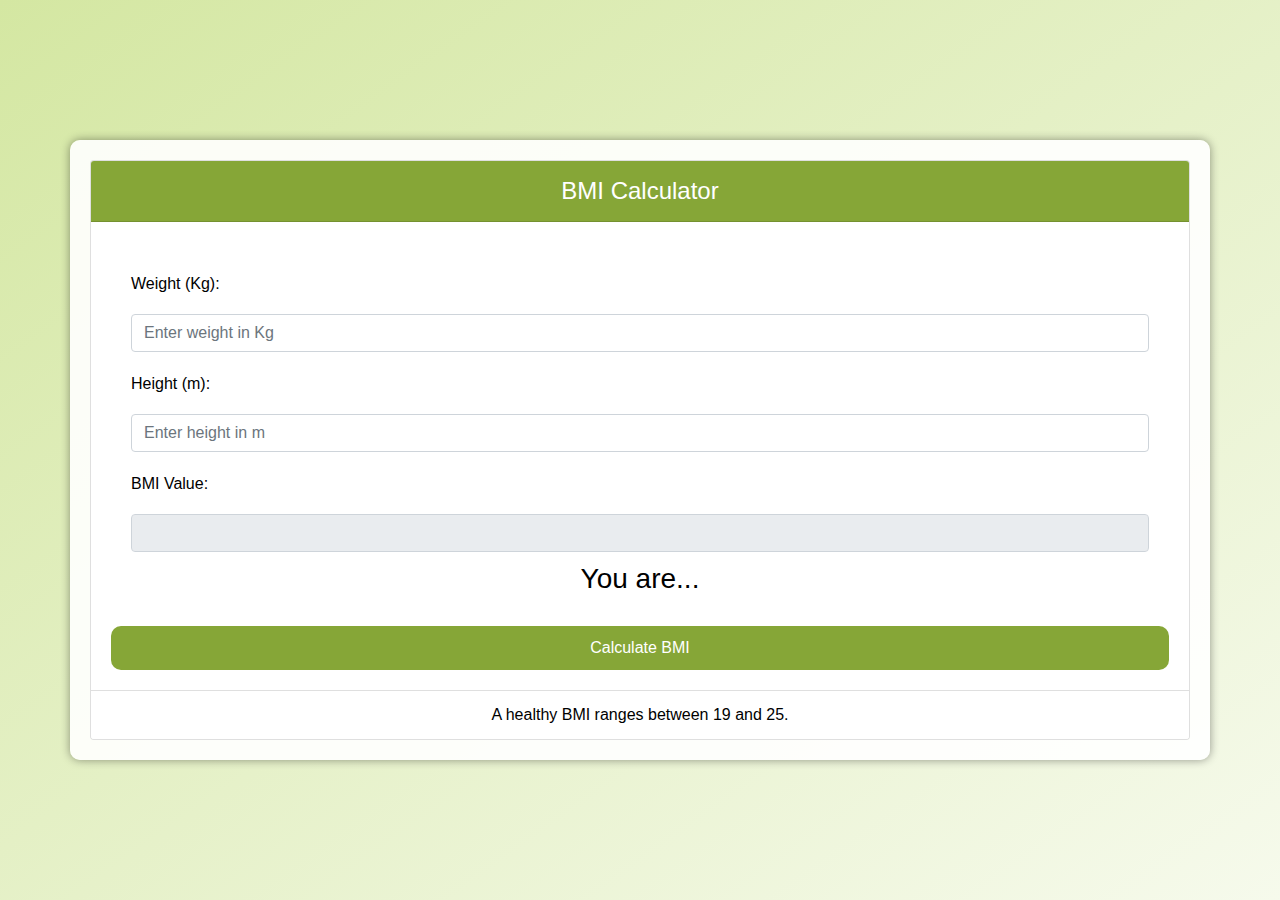
<file: bmi.html>
<!DOCTYPE html>
<html lang="en">
  <head>
    <meta charset="UTF-8" />
    <meta name="viewport" content="width=device-width, initial-scale=1.0" />
    <title>BMI Calculator</title>
    <link
      rel="stylesheet"
      href="https://cdn.jsdelivr.net/npm/bootstrap@4.6.2/dist/css/bootstrap.min.css"
    />
    <style>
      body {
        background-image: linear-gradient(to right bottom, #d4e7a2, #f6faec);
        background-size: cover;
        background-attachment: fixed;
        background-repeat: no-repeat;
        height: 100vh;
        display: flex;
        justify-content: center;
        align-items: center;
        font-family: "Rubik", sans-serif;
      }
      .container {
        background-color: rgba(255, 255, 255, 0.9);
        border-radius: 10px;
        padding: 20px;
        box-shadow: 0 0 10px rgba(0, 0, 0, 0.4);
      }
      .card-header {
        background-color: #86a637;
        color: #fff;
        font-size: 24px;
        text-align: center;
        border-radius: 5px 5px 0 0;
      }
      .card-footer {
        background-color: white;
        color: black;
        text-align: center;
        border-radius: 0 0 5px 5px;
      }
      .btn-success {
        width: 100%;
      }
      .form-group {
        display: flex;
        margin: 10px 0px;
        flex-direction: column;
        color: black;
      }
      form {
        /* background-image: url("img/logo.jpg"); */
        background-size: 60%;
        background-repeat: no-repeat;
        background-position: center;
        /* opacity: 0.5; */
        padding: 20px;
        border-radius: 10px;
      }
      .calculate-button {
        background-color: #86a637;
        color: #fff;
        border: none;
        border-radius: 10px;
        padding: 10px 20px;
        font-size: 16px;
        cursor: pointer;
      }
      .calculate-button:hover {
        background-color: #86a637;
      }
      .form-control{
        margin: 10px 0px;
      }
      .bmi-result{
        margin: 0 auto;
        /* display: none; */
      }
    </style>
  </head>
  <body>
    <div class="container">
      <div class="card">
        <div class="card-header">BMI Calculator</div>
        <div class="card-body">
          <form class="w-100" onsubmit="return false" id="bmi-form">
            <div class="form-group">
              <label for="weight">Weight (Kg):</label>
              <input
                type="number"
                id="weight"
                class="form-control"
                placeholder="Enter weight in Kg"
                required
              />
            </div>
            <div class="form-group">
              <label for="height">Height (m):</label>
              <input
                type="number"
                id="height"
                class="form-control"
                placeholder="Enter height in m"
                required
              />
            </div>
            <div class="form-group">
              <label for="bmivalue">BMI Value:</label>
              <input
                type="number"
                id="bmivalue"
                class="form-control"
                readonly disabled
              />
              <h3 class="bmi-result">You are...</h3>
            </div>
          </form>
          <button
            type="button"
            class="btn btn-success calculate-button"
            onclick="getbmivalue()"
          >
            Calculate BMI
          </button>
        </div>
        <div class="card-footer">A healthy BMI ranges between 19 and 25.</div>
      </div>
    </div>

    <script>
      function getbmivalue() {
        var weight = document.getElementById("weight").value;
        var height = document.getElementById("height").value;
        var newbmivalue = weight / (height * height);
        newbmivalue = newbmivalue.toFixed(2);

        let ele=document.getElementsByClassName("bmi-result")[0];

        // managing text content
        if(newbmivalue > 25){
          ele.textContent = "Overweight";
          ele.style="color:red";
          console.log(document.getElementsByClassName("bmi-result")[0]);
        }
        else if( newbmivalue < 19){
          ele.style="color:red";
          ele.textContent = "Underweight";
          console.log(document.getElementsByClassName("bmi-result")[0]);
        }
        else{
          ele.style="color:green";
          ele.textContent = "Normal"
          console.log(document.getElementsByClassName("bmi-result")[0]);
        }
        document.getElementById("bmivalue").value = newbmivalue;
      }
    </script>

    <script src="https://cdn.jsdelivr.net/npm/jquery@3.6.4/dist/jquery.slim.min.js"></script>
    <script src="https://cdn.jsdelivr.net/npm/popper.js@1.16.1/dist/umd/popper.min.js"></script>
    <script src="https://cdn.jsdelivr.net/npm/bootstrap@4.6.2/dist/js/bootstrap.bundle.min.js"></script>
  </body>
</html>
</file>
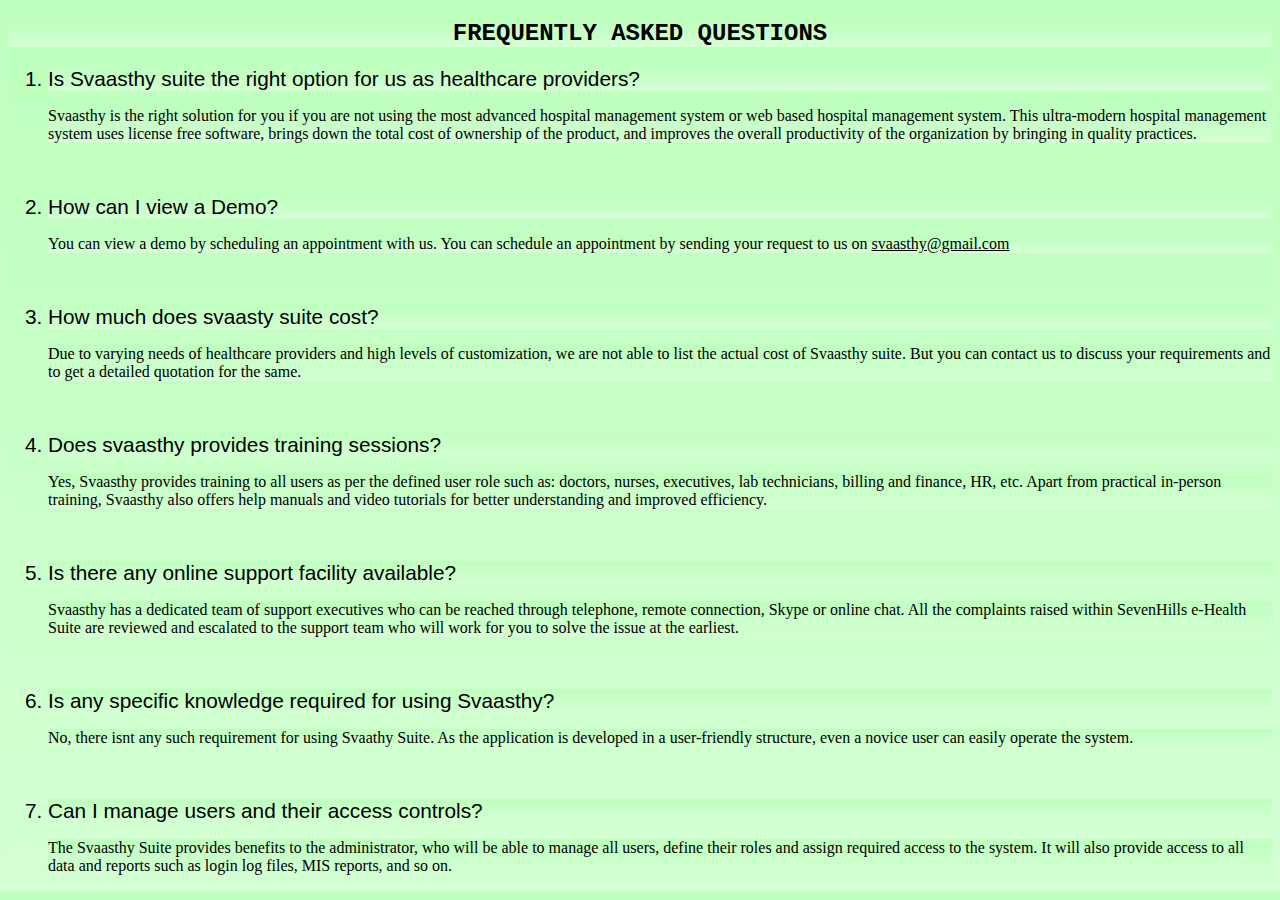
<file: faq.html>
<!DOCTYPE html>
<html lang="en">
<head>
    <meta charset="UTF-8">
    <meta name="viewport" content="width=device-width, initial-scale=1.0">
    <title>Document</title>
    
    <style>
    *{
        color:black;
        background-image: linear-gradient(rgb(190, 255, 190),rgb(212, 255, 212));
    }


        h2{
            font-family:'Courier New', Courier, monospace;
            text-align:center;
        }
        li{
            font: 1.3em sans-serif; 
        }


    </style>
    
</head>
<body>

    <h2>FREQUENTLY ASKED QUESTIONS</h2>
    <ol>
            <li>Is Svaasthy suite the right option for us as healthcare providers?</li>
            <p class="p1">Svaasthy is the right solution for you if you are not using the most advanced hospital management system or web based hospital management system. This ultra-modern hospital management system uses license free software, brings down the total cost of ownership of the product, and improves the overall productivity of the organization by bringing in quality practices.</p>
            <br>
            <br>
            <li>How can I view a Demo?</li>
            <p>You can view a demo by scheduling an appointment with us. You can schedule an appointment by sending your request to us on <a href="index.html">svaasthy@gmail.com</a></p>
            <br>
            <br>
            <li>How much does svaasty suite cost?</li>
            <p>Due to varying needs of healthcare providers and high levels of customization, we are not able to list the actual cost of Svaasthy suite. But you can contact us to discuss your requirements and to get a detailed quotation for the same.</p>
            <br>
            <br>

            <li>Does svaasthy provides training sessions?</li>
            <p>Yes, Svaasthy provides training to all users as per the defined user role such as: doctors, nurses, executives, lab technicians, billing and finance, HR, etc. Apart from practical in-person training, Svaasthy also offers help manuals and video tutorials for better understanding and improved efficiency.</p>
            <br>
            <br>
            <li>Is there any online support facility available?</li>
            <p>Svaasthy has a dedicated team of support executives who can be reached through telephone, remote connection, Skype or online chat. All the complaints raised within SevenHills e-Health Suite are reviewed and escalated to the support team who will work for you to solve the issue at the earliest.</p>
            <br>
            <br>
            <li>Is any specific knowledge required for using Svaasthy?</li>
            <p>No, there isnt any such requirement for using Svaathy Suite. As the application is developed in a user-friendly structure, even a novice user can easily operate the system.</p>
            <br>
            <br>
            <li>Can I manage users and their access controls?</li>
            <p>The Svaasthy Suite provides benefits to the administrator, who will be able to manage all users, define their roles and assign required access to the system. It will also provide access to all data and reports such as login log files, MIS reports, and so on.</p>

    </ol>
    
  

</body>
</html>
</file>
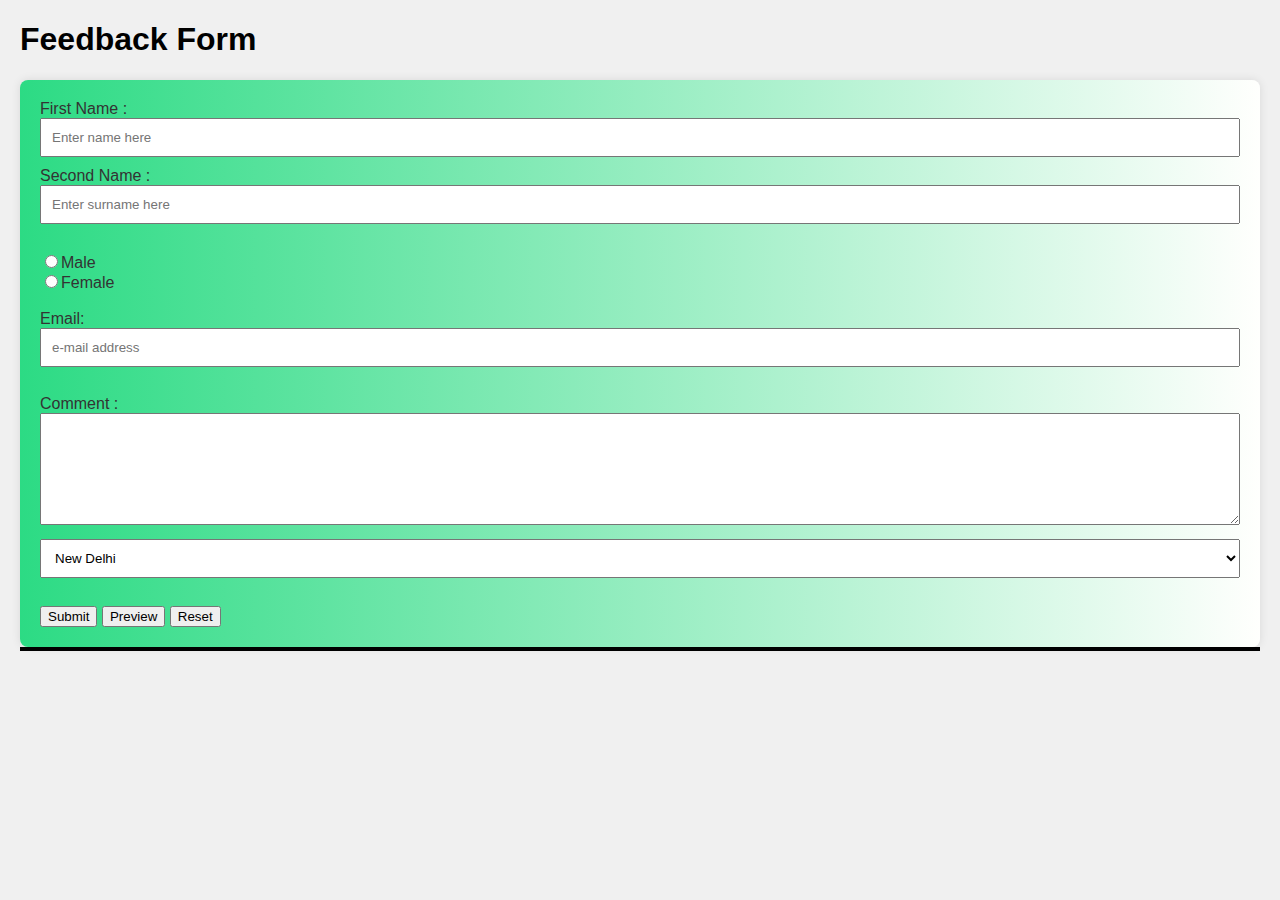
<file: feedback.html>
<!DOCTYPE html>
<html lang="en">
  <head>
    <meta charset="UTF-8" />
    <meta name="viewport" content="width=device-width, initial-scale=1.0" />
    <title>Feedback Form</title>
    <link rel="stylesheet" href="feedback.css" />
  </head>
  <body>
    <h1>Feedback Form</h1>
    <form id="feedbackForm">
      First Name :
      <input type="text" name="firstname" placeholder="Enter name here" />
      Second Name :
      <input type="text" name="secondname" placeholder="Enter surname here" />
      <br /><br />
      <input type="radio" name="gender" value="male" />Male
      <br />
      <input type="radio" name="gender" value="female" />Female
      <br /><br />
      Email:  
      <input type="email" name="mail" required placeholder="e-mail address" />
      <br /><br />
      Comment :<br />
      <textarea rows="6" cols="50" name="commentfield"></textarea>
      <br />
      <select name="State">
        <option value=" New Delhi">New Delhi</option>
        <option value=" Haryana ">Haryaa</option>
        <option value=" Punjab ">Punjab</option>
        <option value=" Himachal Pradesh">Himachal Pradesh</option>
      </select>
      <br /><br />
      <input type="button" value="Submit"  />
      <input type="button" value="Preview" onclick="displayFormData()" />
      
      <input type="reset" value="Reset" onclick="clearformdata()" />
    </form>

    <div id="formDataDisplay" style="border: 2px solid black;">
    
    </div>
    
    <script>
      function displayFormData() {
        var form = document.getElementById("feedbackForm");
        var formDataDisplay = document.getElementById("formDataDisplay");
        formDataDisplay.innerHTML = ""; 
        formDataDisplay.innerText="Preview ";
        for (var i = 0; i < form.elements.length; i++) {
          if (form.elements[i].type !== "button" && form.elements[i].type !== "reset") {
            formDataDisplay.innerHTML +=
              "<br>"+
              "<strong>" +
              form.elements[i].name.charAt(0).toUpperCase() +
              form.elements[i].name.slice(1) +
              ":</strong> " +
              form.elements[i].value +
              "<br />";
          }
        }
      }

      function clearformdata(){
        formDataDisplay.innerHTML="";
      }
    </script>
  </body>
</html>
</file>
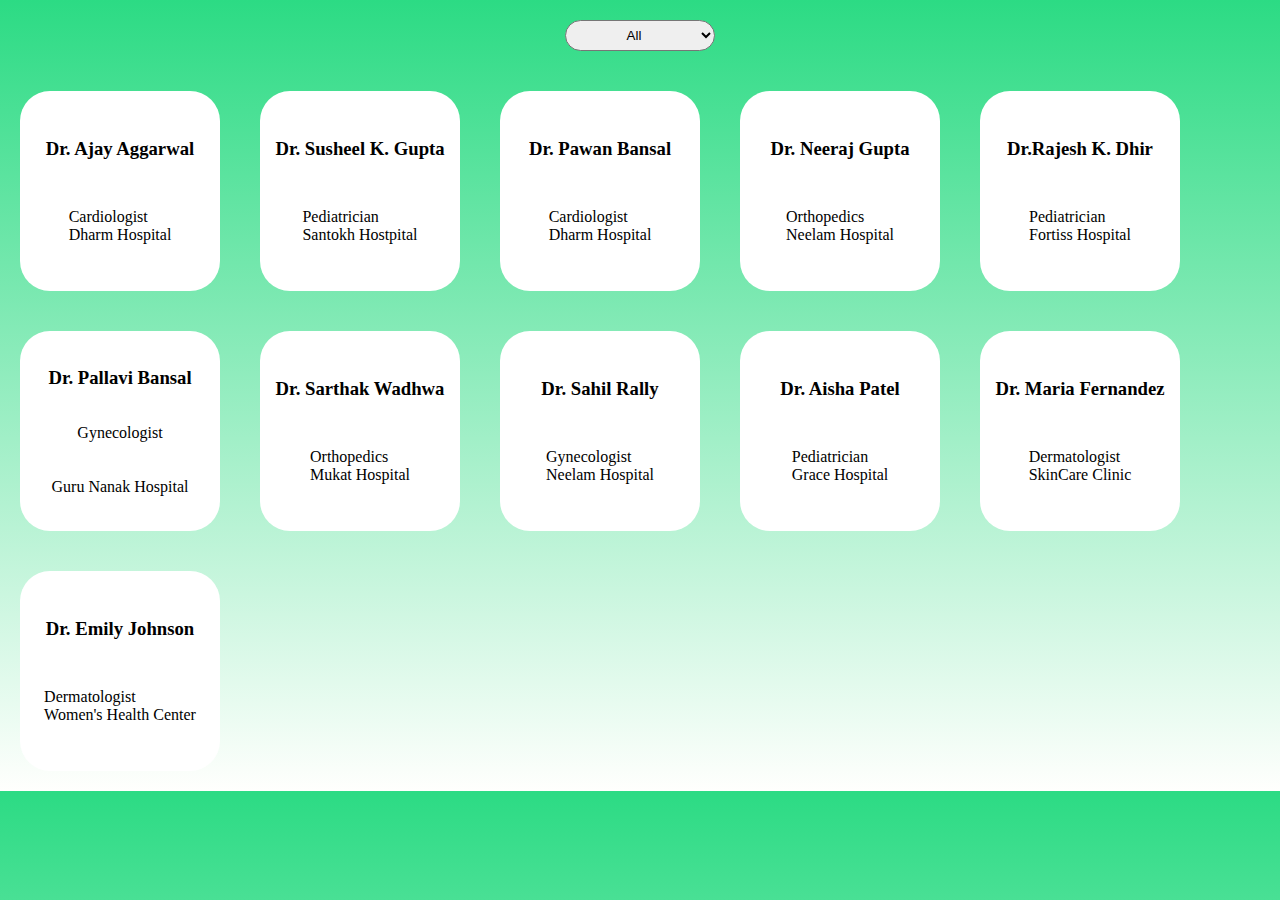
<file: filter.html>
<!DOCTYPE html>
<html lang="en">

<head>
    <meta charset="UTF-8">
    <meta name="viewport" content="width=device-width, initial-scale=1.0">
    <title>Filter</title>
    <link rel="stylesheet" href="filter.css">
</head>

<body>
    <div class="search-header">
        <select name="speciality" id="special-search">
            <option value="all" selected>All</option>
            <option value="cardiologist">Cardiologist</option>
            <option value="pediatrician">Pediatrician</option>
            <option value="dermatologist">Dermatologist</option>
            <option value="orthopedics">Orthopedics</option>
            <option value="gynecologist">Gynecologist</option>
        </select>
    </div>

    <div class="cards">
        <div class="card" data-speciality="cardiologist">
            <h3>Dr. Ajay Aggarwal</h3>
            <div>       
                <p>Cardiologist</p>
                <p>Dharm Hospital</p>
            </div>
        </div>
        <div class="card" data-speciality="pediatrician">
            <h3>Dr. Susheel K. Gupta</h3>
            <div>
                <p>Pediatrician</p>
                <p>Santokh Hostpital</p>
            </div>
        </div>
        <div class="card" data-speciality="cardiologist">
            <h3>Dr. Pawan Bansal</h3>
            <div>
                <p>Cardiologist</p>
                <p>Dharm Hospital</p>
            </div>
        </div>
        <div class="card" data-speciality="orthopedics">
            <h3>Dr. Neeraj Gupta</h3>
            <div>
                <p>Orthopedics</p>
                <p>Neelam Hospital</p>
            </div>
        </div>
        <div class="card" data-speciality="pediatrician">
            <h3>Dr.Rajesh K. Dhir</h3>
            <div>
                <p>Pediatrician</p>
                <p>Fortiss Hospital</p>
            </div>
        </div>
        <div class="card" data-speciality="gynecologist">
            <h3>Dr. Pallavi Bansal</h3>
            <p>Gynecologist</p>
            <p>Guru Nanak Hospital</p>
        </div>
        <div class="card" data-speciality="orthopedics">
            <h3>Dr. Sarthak Wadhwa</h3>
            <div>
                <p>Orthopedics</p>
                <p>Mukat Hospital</p>
            </div>
        </div>
        <div class="card" data-speciality="gynecologist">
            <h3>Dr. Sahil Rally</h3>
            <div>
                <p>Gynecologist</p>
                <p>Neelam Hospital</p>
            </div>
        </div>
        <div class="card" data-speciality="pediatrician">
            <h3>Dr. Aisha Patel</h3>
            <div>
                <p>Pediatrician</p>
                <p>Grace Hospital</p>
            </div>
        </div>
        <div class="card" data-speciality="dermatologist">
            <h3>Dr. Maria Fernandez</h3>
            <div>
                <p>Dermatologist</p>
                <p>SkinCare Clinic</p>
            </div>
        </div>
        <div class="card" data-speciality="dermatologist">
            <h3>Dr. Emily Johnson</h3>
            <div>
                <p>Dermatologist</p>
                <p>Women's Health Center</p>
            </div>
        </div>
        
    </div>
    <script src="filter.js"></script>
</body>

</html>
</file>
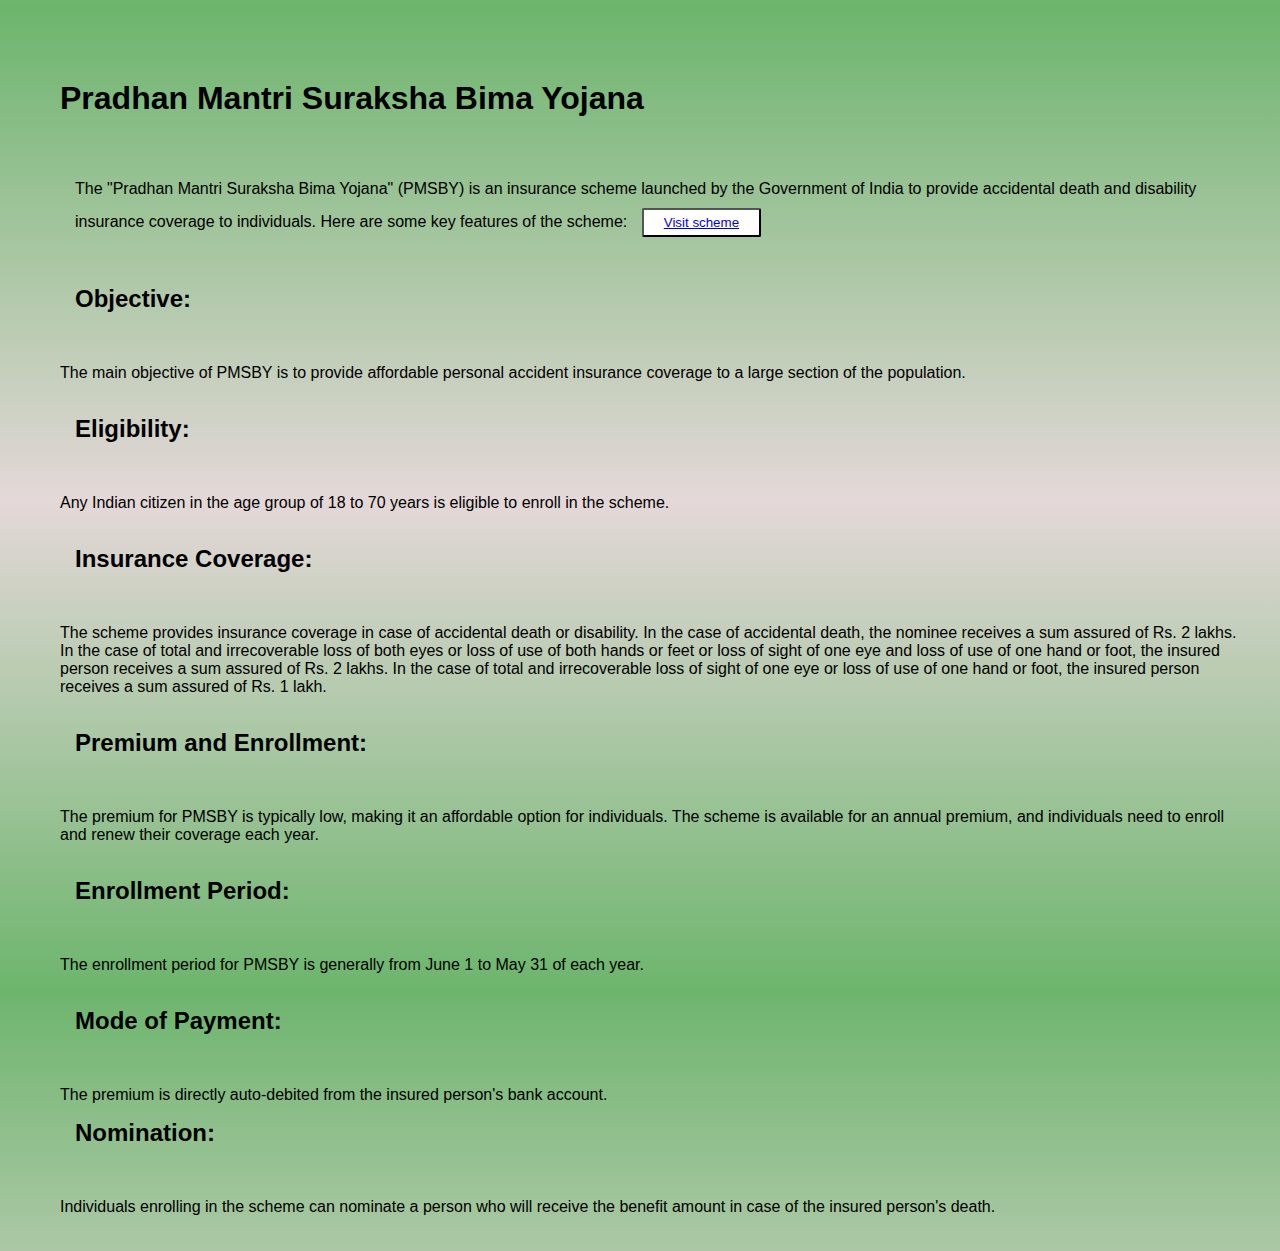
<file: gscheme.html>
<!DOCTYPE html>
<html lang="en">
<head>
    <meta charset="UTF-8">
    <meta name="viewport" content="width=device-width, initial-scale=1.0">
    <title>Document</title>
    <link rel="stylesheet" href="gscheme.css">
</head>
<body>
    <section></section>
    <div id="header">
        <h1 style="align-items: center;">Pradhan Mantri Suraksha Bima Yojana</h1>
        <br>
        <div class="containers">
           <p>
            The "Pradhan Mantri Suraksha Bima Yojana" (PMSBY) is an insurance scheme launched by the Government of India to provide accidental death and disability insurance coverage to individuals. Here are some key features of the scheme:
            <button style="border-radius: 2px; background-color: rgb(255, 255, 255);"><a href="https://www.myscheme.gov.in/schemes/pmsby">Visit scheme</a></button>
            <br><br>
<h2>Objective:</h2>
<br><br>

The main objective of PMSBY is to provide affordable personal accident insurance coverage to a large section of the population.
<br><br>
<h2>Eligibility:</h2>

<br><br>
Any Indian citizen in the age group of 18 to 70 years is eligible to enroll in the scheme.
<br><br>
<h2>Insurance Coverage:</h2>

<br><br>
The scheme provides insurance coverage in case of accidental death or disability.
In the case of accidental death, the nominee receives a sum assured of Rs. 2 lakhs.
In the case of total and irrecoverable loss of both eyes or loss of use of both hands or feet or loss of sight of one eye and loss of use of one hand or foot, the insured person receives a sum assured of Rs. 2 lakhs.
In the case of total and irrecoverable loss of sight of one eye or loss of use of one hand or foot, the insured person receives a sum assured of Rs. 1 lakh.
<br><br>
<h2>Premium and Enrollment:</h2>

<br><br>
The premium for PMSBY is typically low, making it an affordable option for individuals.
The scheme is available for an annual premium, and individuals need to enroll and renew their coverage each year.
<br><br>
<h2>Enrollment Period:</h2>

<br><br>
The enrollment period for PMSBY is generally from June 1 to May 31 of each year.
<br><br>
<h2>Mode of Payment:</h2>

<br>
<br>
The premium is directly auto-debited from the insured person's bank account.
<h2>Nomination:</h2>

<br>
<br>
Individuals enrolling in the scheme can nominate a person who will receive the benefit amount in case of the insured person's death.
           </p>
        </div>
</div>
</body>
</html>
</file>
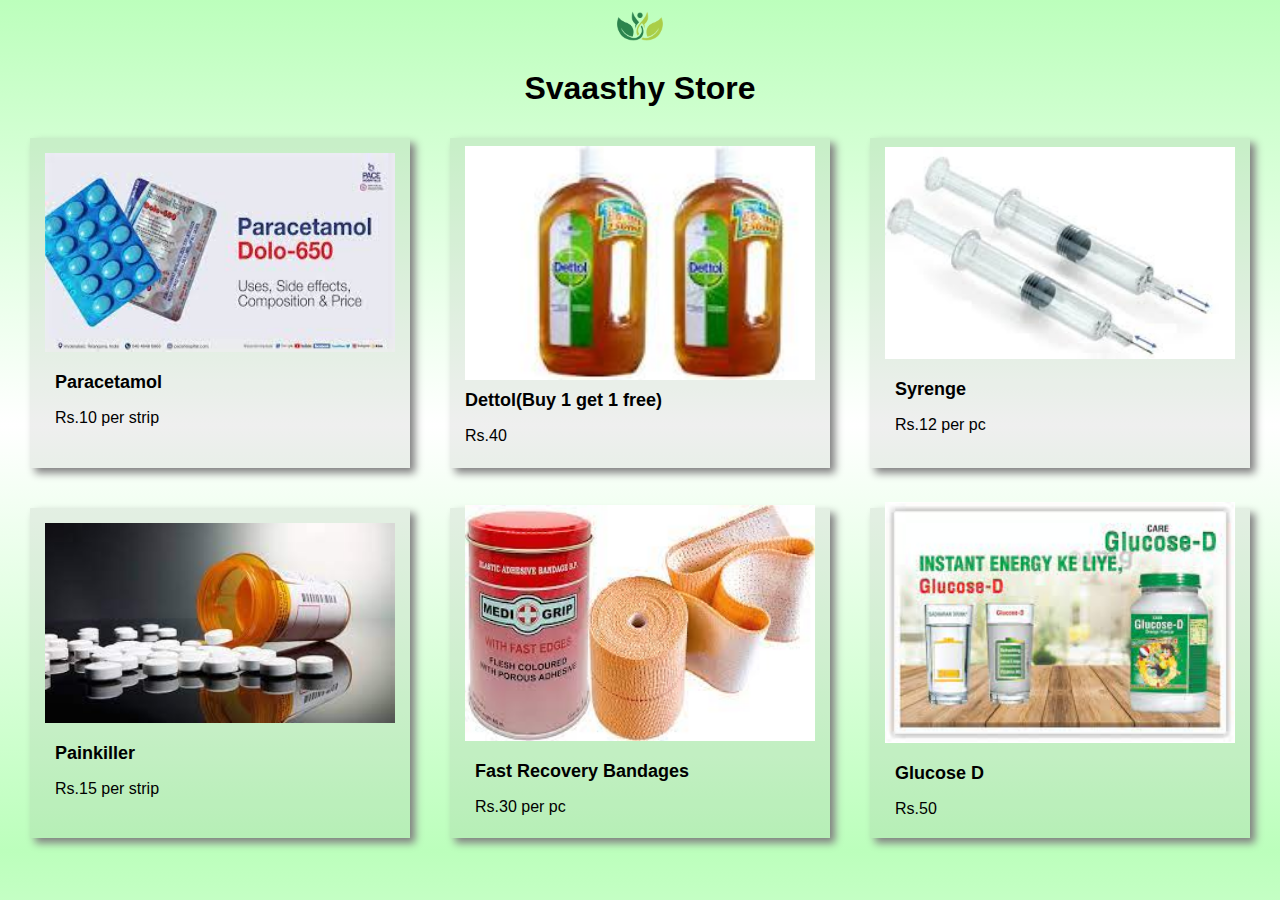
<file: store.html>
<!DOCTYPE html>
<html>

<head>
    <title>Store</title>
    <style>
        body{
            font-family: "Rubik", sans-serif;
            background: linear-gradient(rgb(188, 255, 188),white,rgb(188, 255, 188));
        }
        .product-container {
            display: flex;
            flex-wrap: wrap;
            margin: -15px;
            justify-content: center;
            align-items: center;
        }

        .product-card {
            width: 350px;
            height: 300px;
            /* 4 cards in a row */
            padding: 15px;
            margin: 20px;
            display: flex;
            justify-content: center;
            flex-direction: column;
            position: relative;
            background-color: rgba(134, 134, 134, 0.135);
            box-shadow: 5px 5px 8px grey;
        }


        .image-container {
            height: 250px;
            width: 100%;

        }

        .text-container {
            padding: 10px;
        }

        .product-card img {
            width: 100%;
            height: 100%;
            position: relative;
        }

        .product-card h3 {
            font-size: 18px;
            margin: 10px 0;
        }

        .product-card p {
            font-size: 16px;
        }

        header {
            width: 100%;
            display: flex;
            justify-content: center;
            align-items: center;
            flex-direction: column;
        }

        header h2 {
            font-size: 2rem;
        }   

        .logo {
            max-width: 150px;
            width: 50px;

        }
    </style>
</head>

<body>
    <header>
        <img src="images/cropeed logo.png" alt="Company Logo" class="logo">
        <h2>Svaasthy Store</h2>
    </header>
    <section class="text-gray-600 body-font">
        <div class="container px-5 py-24 mx-auto">
            <div class="product-container">
                <div class="product-card">
                    <div class="image-container">
                        <img src="./images/download.jpeg" alt="Paracetamol">
                    </div>
                    <div class="text-container">

                        <h3>Paracetamol</h3>
                        <p>Rs.10 per strip</p>
                    </div>
                </div>
                <div class="product-card">
                    <div class="image-container">

                        <img src="./images/images.jpeg" alt="Dettol">
                    </div>
                    <div class="text-cotainer">

                        <h3>Dettol(Buy 1 get 1 free)</h3>
                        <p>Rs.40</p>
                    </div>
                </div>
                <div class="product-card">
                    <div class="image-container">
                        <img src="./images/images1.jpeg" alt="Syrenge">

                    </div>
                    <div class="text-container">
                        <h3>Syrenge</h3>
                        <p>Rs.12 per pc</p>
                    </div>


                </div>
                <div class="product-card">
                    <div class="image-container">
                        <img src="./images/download1.jpeg" alt="Painkiller">

                    </div>
                    <div class="text-container">
                        <h3>Painkiller</h3>
                        <p>Rs.15 per strip</p>
                    </div>


                </div>
                <div class="product-card">
                    <div class="image-container">
                        <img src="./images/download2.jpeg" alt="Bandage">

                    </div>
                    <div class="text-container">
                        <h3>Fast Recovery Bandages</h3>
                        <p>Rs.30 per pc</p>

                    </div>


                </div>
                <div class="product-card">
                    <div class="image-container">
                        <img src="./images/images2.jpeg" alt="Glucose">

                    </div>
                    <div class="text-container">
                        <h3>Glucose D</h3>
                        <p>Rs.50</p>
                    </div>
                    </div>
            </div>
        </div>
    </section>
</body>

</html>
</file>
<file: feedback.css>
body {
    font-family: Arial, sans-serif;
    background-color: #f0f0f0; 
    color: #333; 
    margin: 20px;
}

h1 {
    color: #000000; 
}

form {
    
    background: linear-gradient(90deg,#2cdb84,#fffffd);
    padding: 20px;
    border-radius: 8px;
    box-shadow: 0 0 10px rgba(0, 0, 0, 0.1); 
    transition: box-shadow 0.3s ease-in-out;
}

form:hover {
    box-shadow: 0 0 15px rgba(0, 0, 0, 0.2); 
}

input[type="text"],
input[type="email"],
textarea,
select {
    width: 100%;
    padding: 10px;
    margin-bottom: 10px;
    box-sizing: border-box
}
</file>
<file: filter.css>
*{
    padding: 0;
    margin: 0;
}
body{
    background: linear-gradient(180deg,#2cdb84,#fffffd);
}
.search-header{
    width: 100%;
    text-align: center;
    padding: 10px 0;
}
#special-search{
    padding: 6px;
    margin: 10px 0;
    width: 150px;
    outline: none;
    border-radius: 30px;
    text-align: center;
}
.cards{
    display: flex;
    flex-wrap: wrap;
}
.card{
    width: 200px;
    height: 200px;
    background-color: white;
    margin: 20px;
    border-radius: 30px;
    display: flex;
    flex-direction: column;
    justify-content: space-evenly;
    align-items: center;
    
}
</file>
<file: gscheme.css>
*{
    margin:10px;
    padding: 5px;
    font-family:'poppins',sans-serif;
    box-sizing:border-box;
}
body{
    background:linear-gradient( rgb(109, 181, 109),rgb(228, 216, 216),rgb(109, 181, 109));
    color:black;
    overflow-x: hidden;

}
#header{
    width:100%;
    height:100vh;
    background-size: cover;
    background-position: center;
}
.container{
    padding:10  px 10%;
    padding-left: 50%;
}
#header{
    width:100%;
    height:100vh;
    background-size: cover;
    background-position: center;
}
.heading{
    text-align: center;
}
</file>
